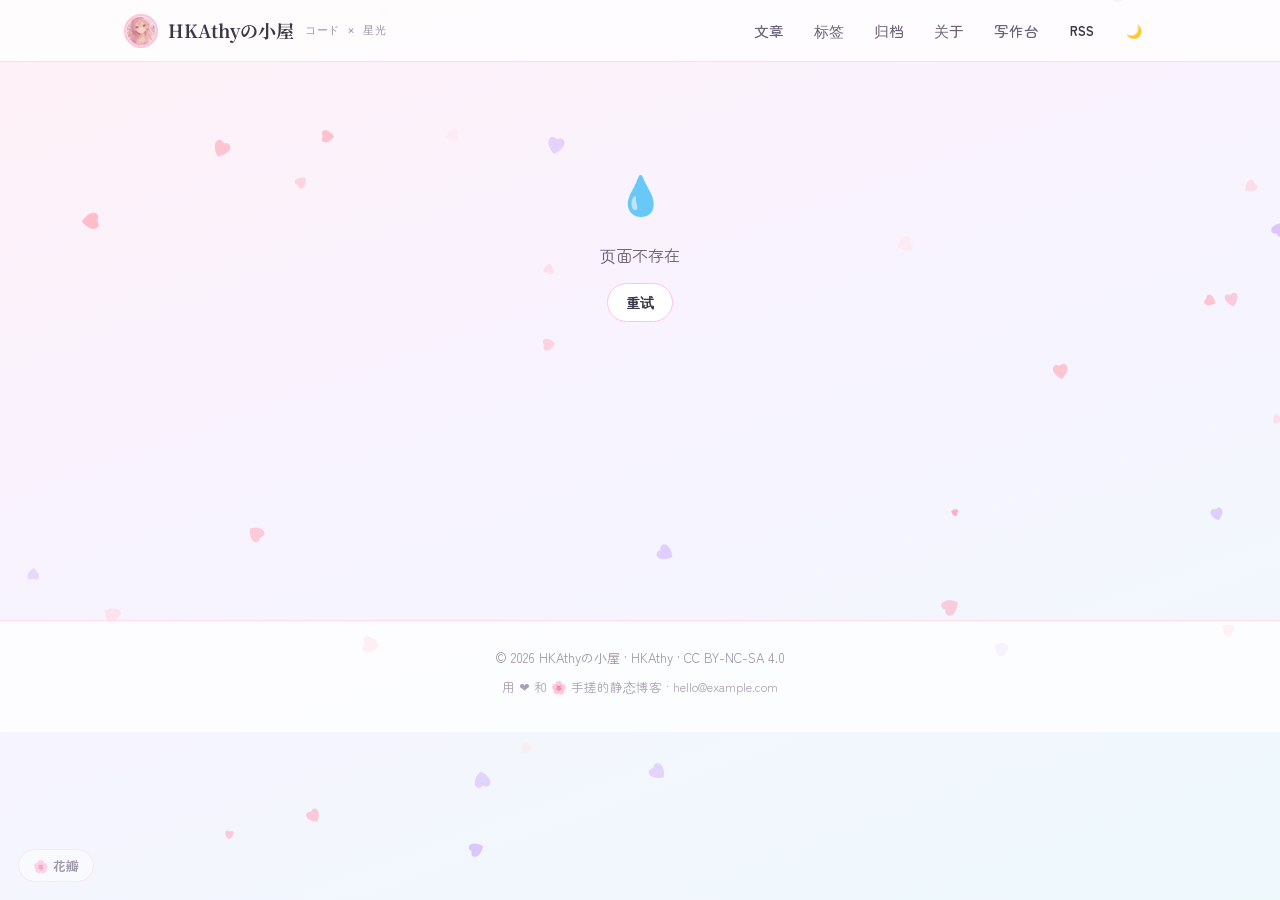
<file: index.html>
<!DOCTYPE html>
<html lang="zh-CN" data-theme="light"><head>
  <meta charset="UTF-8">
  <meta name="viewport" content="width=device-width, initial-scale=1.0">
  <title>HKAthyの小屋</title>
  <meta name="description" content="一个二次元风格的技术博客：写代码、写工具，也写踩过的坑。">
  <meta name="author" content="HKAthy">
  <meta name="theme-color" content="#fff1f6">
  <meta property="og:title" content="HKAthyの小屋">
  <meta property="og:description" content="コード × 星光 —— 二次元风格技术博客。">
  <meta property="og:type" content="website">
  <link rel="icon" href="/images/avatar.webp" type="image/webp">
  <link rel="preconnect" href="https://fonts.googleapis.com">
  <link rel="preconnect" href="https://fonts.gstatic.com" crossorigin="">
  <link href="https://fonts.googleapis.com/css2?family=Zen+Maru+Gothic:wght@400;500;700&amp;family=Noto+Serif+SC:wght@600;700&amp;display=swap" rel="stylesheet">
  <script>
    // 首屏前应用主题，避免深色模式闪白
    ;(function () {
      try {
        var saved = localStorage.getItem('blog-theme')
        var theme =
          saved === 'light' || saved === 'dark'
            ? saved
            : window.matchMedia && window.matchMedia('(prefers-color-scheme: dark)').matches
              ? 'dark'
              : 'light'
        document.documentElement.dataset.theme = theme
      } catch (e) {
        document.documentElement.dataset.theme = 'light'
      }
    })()
  </script>
  <script type="module" crossorigin="" src="/assets/index-BNpXh7CC.js"></script>
  <link rel="stylesheet" crossorigin="" href="/assets/index-BK9lYljE.css">
<link rel="manifest" href="/manifest.webmanifest"></head>
<body>
  <div id="app"><header class="site-header">
    <div class="header-inner">
      <a class="brand" href="/">
        <img class="brand-avatar" src="/images/avatar.webp" alt="">
        <span class="brand-name">HKAthyの小屋</span>
        <span class="brand-sub">コード × 星光</span>
      </a>
      <nav class="main-nav" id="main-nav"><a href="/" class="active">文章</a><a href="/tags" class="">标签</a><a href="/archive" class="">归档</a><a href="/about" class="">关于</a><a href="/write" class="nav-write ">写作台</a><button class="btn btn-sm btn-ghost" title="导出 RSS 订阅源">RSS</button><button class="btn btn-sm btn-ghost theme-btn" type="button" title="切换到深色模式" aria-label="切换到深色模式">🌙</button></nav>
    </div></header><main class="site-main" id="view"><section class="hero"><div class="hero-bg" style="background-image: url(&quot;/images/hero.webp&quot;);"></div><div class="hero-inner"><h1>代码与<span class="accent">星光</span>的笔记本</h1><p>一个二次元风格的技术博客：写代码、写工具，也写踩过的坑。</p><div class="hero-stats"><span class="hero-chip">🌸 1 篇文章</span><span class="hero-chip">🏷 5 个标签</span><span class="hero-chip">✨ 始于 2026</span></div></div></section><div class="toolbar"><div class="search-wrap"><span class="search-icon">🔍</span><input class="input" type="search" placeholder="搜索文章标题、摘要或正文…" value=""><div class="search-suggest"></div></div></div><div class="tag-filter"><span class="tag active">全部</span><span class="tag ">动态规划</span><span class="tag ">模板库</span><span class="tag ">数据结构</span><span class="tag ">算法竞赛</span><span class="tag ">图论</span></div><div class="result-hint"></div><div><div class="post-grid"><article class="card post-card"><div class="post-cover" style="background-image: url(&quot;/images/algo-templates.svg&quot;);"></div><div class="post-card-body"><div class="post-meta-top"><span>2026-10-13</span><span class="dot">·</span><span>6 分钟阅读</span></div><h2>算法竞赛模板库：C++ 与 Python 双语言对照</h2><p class="excerpt">把平时反复默写的算法模板整理成了一个站：双语言实现，可搜索、可一键复制。</p><div class="post-tags"><span class="tag tag-static">算法竞赛</span><span class="tag tag-static">模板库</span><span class="tag tag-static">数据结构</span><span class="tag tag-static">图论</span></div><div class="post-foot"><span>HKAthy</span><span class="read-more">阅读全文 →</span></div></div></article></div></div></main><footer class="site-footer"><div class="footer-inner">
      <div>© 2026 HKAthyの小屋 · HKAthy · CC BY-NC-SA 4.0</div>
      <div class="footer-sub">用 ❤ 和 🌸 手搓的静态博客 · hello@example.com</div>
    </div></footer></div>


<canvas id="sakura-canvas" aria-hidden="true" width="764" height="429" style="width: 764px; height: 429px;"></canvas></body></html>
</file>
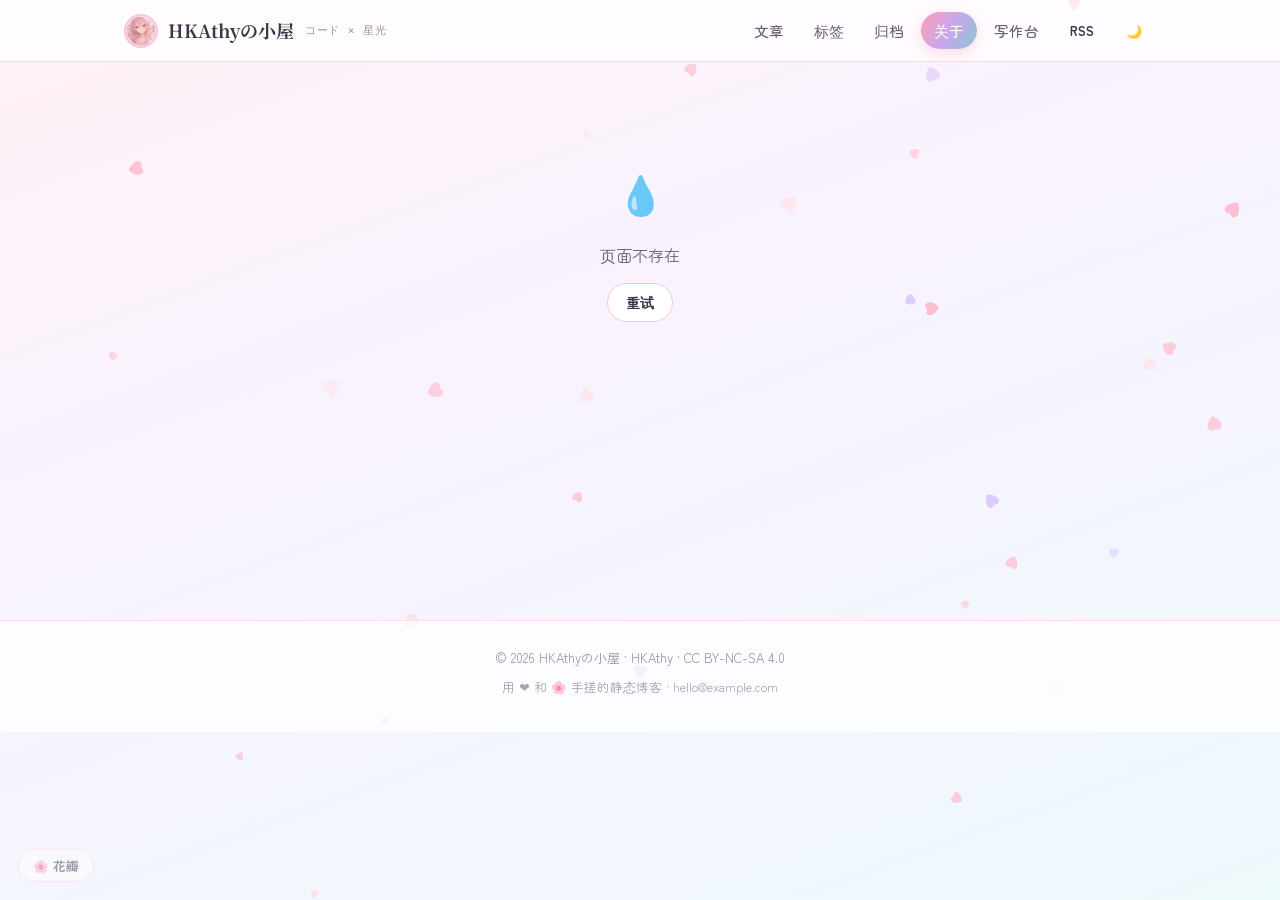
<file: about/index.html>
<!DOCTYPE html>
<html lang="zh-CN" data-theme="light"><head>
  <meta charset="UTF-8">
  <meta name="viewport" content="width=device-width, initial-scale=1.0">
  <title>关于 · HKAthyの小屋</title>
  <meta name="description" content="一个二次元风格的技术博客：写代码、写工具，也写踩过的坑。">
  <meta name="author" content="HKAthy">
  <meta name="theme-color" content="#fff1f6">
  <meta property="og:title" content="HKAthyの小屋">
  <meta property="og:description" content="コード × 星光 —— 二次元风格技术博客。">
  <meta property="og:type" content="website">
  <link rel="icon" href="/images/avatar.webp" type="image/webp">
  <link rel="preconnect" href="https://fonts.googleapis.com">
  <link rel="preconnect" href="https://fonts.gstatic.com" crossorigin="">
  <link href="https://fonts.googleapis.com/css2?family=Zen+Maru+Gothic:wght@400;500;700&amp;family=Noto+Serif+SC:wght@600;700&amp;display=swap" rel="stylesheet">
  <script>
    // 首屏前应用主题，避免深色模式闪白
    ;(function () {
      try {
        var saved = localStorage.getItem('blog-theme')
        var theme =
          saved === 'light' || saved === 'dark'
            ? saved
            : window.matchMedia && window.matchMedia('(prefers-color-scheme: dark)').matches
              ? 'dark'
              : 'light'
        document.documentElement.dataset.theme = theme
      } catch (e) {
        document.documentElement.dataset.theme = 'light'
      }
    })()
  </script>
  <script type="module" crossorigin="" src="/assets/index-BNpXh7CC.js"></script>
  <link rel="stylesheet" crossorigin="" href="/assets/index-BK9lYljE.css">
<link rel="manifest" href="/manifest.webmanifest"></head>
<body>
  <div id="app"><header class="site-header">
    <div class="header-inner">
      <a class="brand" href="/">
        <img class="brand-avatar" src="/images/avatar.webp" alt="">
        <span class="brand-name">HKAthyの小屋</span>
        <span class="brand-sub">コード × 星光</span>
      </a>
      <nav class="main-nav" id="main-nav"><a href="/" class="">文章</a><a href="/tags" class="">标签</a><a href="/archive" class="">归档</a><a href="/about" class="active">关于</a><a href="/write" class="nav-write ">写作台</a><button class="btn btn-sm btn-ghost" title="导出 RSS 订阅源">RSS</button><button class="btn btn-sm btn-ghost theme-btn" type="button" title="切换到深色模式" aria-label="切换到深色模式">🌙</button></nav>
    </div></header><main class="site-main" id="view"><div class="page-head"><h1>关于</h1><p>关于 HKAthyの小屋 与这个博客</p></div><div class="card about-profile"><img class="about-avatar" src="/images/avatar.webp" alt="HKAthy"><div class="about-profile-text"><div class="about-profile-name">HKAthy</div><div class="about-profile-tagline">コード × 星光</div><div class="about-profile-desc">一个二次元风格的技术博客：写代码、写工具，也写踩过的坑。</div></div></div><div class="about-stats"><div class="about-stat"><div class="about-stat-num">1</div><div class="about-stat-label">篇文章</div></div><div class="about-stat"><div class="about-stat-num">5</div><div class="about-stat-label">个标签</div></div><div class="about-stat"><div class="about-stat-num">2.2k</div><div class="about-stat-label">总字数</div></div><div class="about-stat"><div class="about-stat-num">2026</div><div class="about-stat-label">始于</div></div></div><div class="card about-card"><div class="prose"><h2>你好 👋</h2>
<p>这里是 <strong>HKAthyの小屋</strong>，一个记录技术与思考的地方。</p>
<p>写代码这些年，踩过的坑、想明白的道理、顺手攒下的小工具，都放在了这里。比起"教程"，我更愿意写<strong>真实的排查过程</strong>——包括走过的弯路。</p>
<h2>关于内容</h2>
<ul>
<li>主要写<strong>前端工程</strong>：构建工具、性能优化、类型系统</li>
<li>也会写一些<strong>通用工程实践</strong>：Git 工作流、CLI 工具、调试技巧</li>
<li>力求每篇都有<strong>可运行的代码</strong>，而不是泛泛而谈</li>
</ul>
<h2>关于本站</h2>
<p>这个博客是一个<strong>纯静态站点</strong>：</p>
<table>
<thead>
<tr>
<th>项目</th>
<th>说明</th>
</tr>
</thead>
<tbody><tr>
<td>内容格式</td>
<td>Markdown 文件，放在 <code>src/content/posts/</code></td>
</tr>
<tr>
<td>构建方式</td>
<td>Vite 在构建时把文章打包进产物</td>
</tr>
<tr>
<td>部署形态</td>
<td>纯静态文件，可托管在任意静态服务器</td>
</tr>
<tr>
<td>运行依赖</td>
<td>无后端、无数据库，打开即用</td>
</tr>
</tbody></table>
<p>写一篇文章的流程就是：新建一个 <code>.md</code> 文件，写好 frontmatter，然后构建部署。</p>
<pre><code class="language-md hljs language-markdown" data-highlighted="yes">---
title: 文章标题
date: 2026-10-13
tags: [标签一, 标签二]
<span class="hljs-section">summary: 一句话摘要
---</span>

正文从这里开始……
</code></pre>
<h2>联系我</h2>
<ul>
<li>邮箱：<code>hello@example.com</code></li>
<li>如果哪篇文章帮你省了时间，欢迎告诉我</li>
</ul>
<blockquote>
<p>写作是最好的思考方式。把一件事讲清楚，才算真的懂了。</p>
</blockquote>
</div></div><div class="card about-card"><h2>站点信息</h2><ul class="about-list"><li><span class="k">作者</span><span>HKAthy</span></li><li><span class="k">邮箱</span><span>hello@example.com</span></li><li><span class="k">关键词</span><span>前端工程 / 构建工具 / TypeScript / 性能优化 / Node.js</span></li><li><span class="k">版权</span><span>CC BY-NC-SA 4.0</span></li><li><span class="k">构建</span><span>Vite · 纯静态</span></li></ul></div></main><footer class="site-footer"><div class="footer-inner">
      <div>© 2026 HKAthyの小屋 · HKAthy · CC BY-NC-SA 4.0</div>
      <div class="footer-sub">用 ❤ 和 🌸 手搓的静态博客 · hello@example.com</div>
    </div></footer></div>


<canvas id="sakura-canvas" aria-hidden="true" width="764" height="429" style="width: 764px; height: 429px;"></canvas>
<canvas id="sakura-canvas" aria-hidden="true" width="764" height="429" style="width: 764px; height: 429px;"></canvas></body></html>
</file>
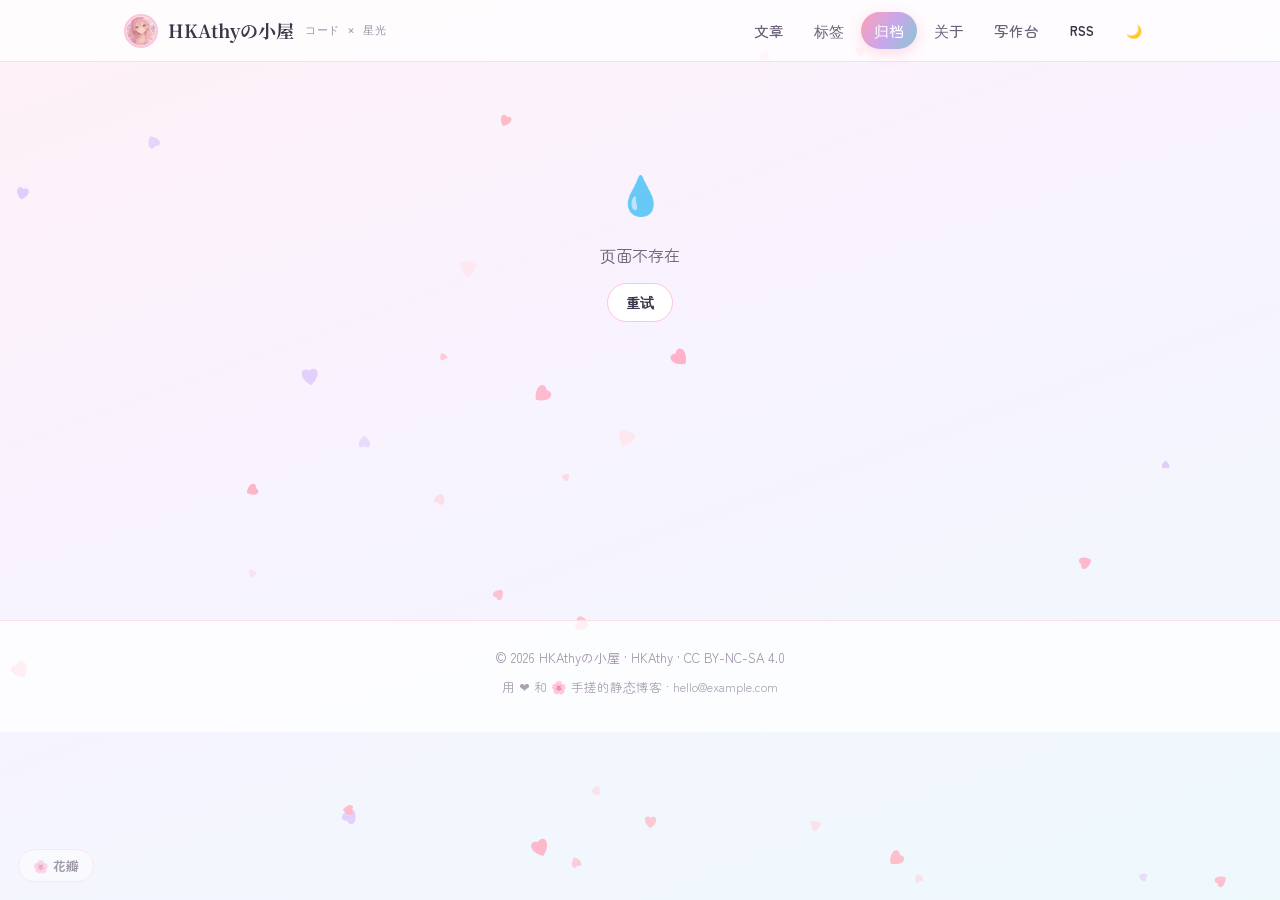
<file: archive/index.html>
<!DOCTYPE html>
<html lang="zh-CN" data-theme="light"><head>
  <meta charset="UTF-8">
  <meta name="viewport" content="width=device-width, initial-scale=1.0">
  <title>HKAthyの小屋</title>
  <meta name="description" content="一个二次元风格的技术博客：写代码、写工具，也写踩过的坑。">
  <meta name="author" content="HKAthy">
  <meta name="theme-color" content="#fff1f6">
  <meta property="og:title" content="HKAthyの小屋">
  <meta property="og:description" content="コード × 星光 —— 二次元风格技术博客。">
  <meta property="og:type" content="website">
  <link rel="icon" href="/images/avatar.webp" type="image/webp">
  <link rel="preconnect" href="https://fonts.googleapis.com">
  <link rel="preconnect" href="https://fonts.gstatic.com" crossorigin="">
  <link href="https://fonts.googleapis.com/css2?family=Zen+Maru+Gothic:wght@400;500;700&amp;family=Noto+Serif+SC:wght@600;700&amp;display=swap" rel="stylesheet">
  <script>
    // 首屏前应用主题，避免深色模式闪白
    ;(function () {
      try {
        var saved = localStorage.getItem('blog-theme')
        var theme =
          saved === 'light' || saved === 'dark'
            ? saved
            : window.matchMedia && window.matchMedia('(prefers-color-scheme: dark)').matches
              ? 'dark'
              : 'light'
        document.documentElement.dataset.theme = theme
      } catch (e) {
        document.documentElement.dataset.theme = 'light'
      }
    })()
  </script>
  <script type="module" crossorigin="" src="/assets/index-BNpXh7CC.js"></script>
  <link rel="stylesheet" crossorigin="" href="/assets/index-BK9lYljE.css">
<link rel="manifest" href="/manifest.webmanifest"></head>
<body>
  <div id="app"><header class="site-header">
    <div class="header-inner">
      <a class="brand" href="/">
        <img class="brand-avatar" src="/images/avatar.webp" alt="">
        <span class="brand-name">HKAthyの小屋</span>
        <span class="brand-sub">コード × 星光</span>
      </a>
      <nav class="main-nav" id="main-nav"><a href="/" class="">文章</a><a href="/tags" class="">标签</a><a href="/archive" class="active">归档</a><a href="/about" class="">关于</a><a href="/write" class="nav-write ">写作台</a><button class="btn btn-sm btn-ghost" title="导出 RSS 订阅源">RSS</button><button class="btn btn-sm btn-ghost theme-btn" type="button" title="切换到深色模式" aria-label="切换到深色模式">🌙</button></nav>
    </div></header><main class="site-main" id="view"><div class="page-head"><h1>归档</h1><p>按时间浏览全部文章</p></div><div class="archive-summary"><span>共 1 篇</span><span class="dot">·</span><span>1 个年份</span><span class="dot">·</span><span>约 2.2 千字</span></div><section class="archive-year"><div class="archive-year-head"><h2>2026</h2><span class="archive-year-count">1 篇</span></div><div class="archive-month"><div class="archive-month-head">10 月</div><div class="archive-list"><a class="archive-item" href="/post/algo-templates"><span class="archive-date">10-13</span><span class="archive-title">算法竞赛模板库：C++ 与 Python 双语言对照</span><span class="archive-tags"><span class="archive-tag">算法竞赛</span><span class="archive-tag">模板库</span></span></a></div></div></section></main><footer class="site-footer"><div class="footer-inner">
      <div>© 2026 HKAthyの小屋 · HKAthy · CC BY-NC-SA 4.0</div>
      <div class="footer-sub">用 ❤ 和 🌸 手搓的静态博客 · hello@example.com</div>
    </div></footer></div>


<canvas id="sakura-canvas" aria-hidden="true" width="764" height="429" style="width: 764px; height: 429px;"></canvas>
<canvas id="sakura-canvas" aria-hidden="true" width="764" height="429" style="width: 764px; height: 429px;"></canvas></body></html>
</file>
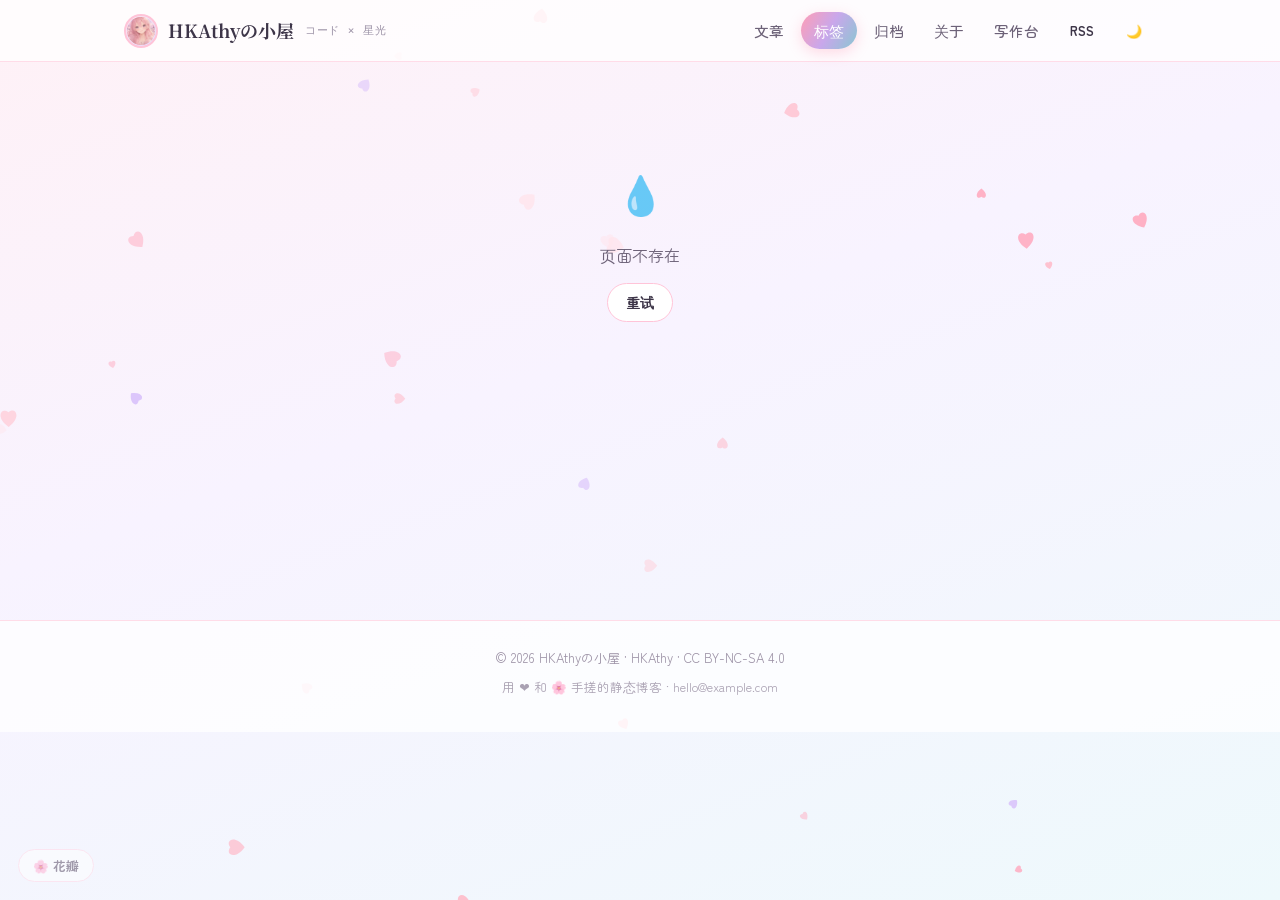
<file: tags/index.html>
<!DOCTYPE html>
<html lang="zh-CN" data-theme="light"><head>
  <meta charset="UTF-8">
  <meta name="viewport" content="width=device-width, initial-scale=1.0">
  <title>HKAthyの小屋</title>
  <meta name="description" content="一个二次元风格的技术博客：写代码、写工具，也写踩过的坑。">
  <meta name="author" content="HKAthy">
  <meta name="theme-color" content="#fff1f6">
  <meta property="og:title" content="HKAthyの小屋">
  <meta property="og:description" content="コード × 星光 —— 二次元风格技术博客。">
  <meta property="og:type" content="website">
  <link rel="icon" href="/images/avatar.webp" type="image/webp">
  <link rel="preconnect" href="https://fonts.googleapis.com">
  <link rel="preconnect" href="https://fonts.gstatic.com" crossorigin="">
  <link href="https://fonts.googleapis.com/css2?family=Zen+Maru+Gothic:wght@400;500;700&amp;family=Noto+Serif+SC:wght@600;700&amp;display=swap" rel="stylesheet">
  <script>
    // 首屏前应用主题，避免深色模式闪白
    ;(function () {
      try {
        var saved = localStorage.getItem('blog-theme')
        var theme =
          saved === 'light' || saved === 'dark'
            ? saved
            : window.matchMedia && window.matchMedia('(prefers-color-scheme: dark)').matches
              ? 'dark'
              : 'light'
        document.documentElement.dataset.theme = theme
      } catch (e) {
        document.documentElement.dataset.theme = 'light'
      }
    })()
  </script>
  <script type="module" crossorigin="" src="/assets/index-BNpXh7CC.js"></script>
  <link rel="stylesheet" crossorigin="" href="/assets/index-BK9lYljE.css">
<link rel="manifest" href="/manifest.webmanifest"></head>
<body>
  <div id="app"><header class="site-header">
    <div class="header-inner">
      <a class="brand" href="/">
        <img class="brand-avatar" src="/images/avatar.webp" alt="">
        <span class="brand-name">HKAthyの小屋</span>
        <span class="brand-sub">コード × 星光</span>
      </a>
      <nav class="main-nav" id="main-nav"><a href="/" class="">文章</a><a href="/tags" class="active">标签</a><a href="/archive" class="">归档</a><a href="/about" class="">关于</a><a href="/write" class="nav-write ">写作台</a><button class="btn btn-sm btn-ghost" title="导出 RSS 订阅源">RSS</button><button class="btn btn-sm btn-ghost theme-btn" type="button" title="切换到深色模式" aria-label="切换到深色模式">🌙</button></nav>
    </div></header><main class="site-main" id="view"><div class="page-head"><h1>标签</h1><p>按主题浏览全部文章</p></div><div class="tag-cloud"><span class="tag active">全部<span class="tag-count">5</span></span><span class="tag " style="font-size: 17px; color: rgb(197, 171, 190); border-color: rgba(255, 196, 216, 0.7);">动态规划<span class="tag-count">1</span></span><span class="tag " style="font-size: 17px; color: rgb(197, 171, 190); border-color: rgba(255, 196, 216, 0.7);">模板库<span class="tag-count">1</span></span><span class="tag " style="font-size: 17px; color: rgb(197, 171, 190); border-color: rgba(255, 196, 216, 0.7);">数据结构<span class="tag-count">1</span></span><span class="tag " style="font-size: 17px; color: rgb(197, 171, 190); border-color: rgba(255, 196, 216, 0.7);">算法竞赛<span class="tag-count">1</span></span><span class="tag " style="font-size: 17px; color: rgb(197, 171, 190); border-color: rgba(255, 196, 216, 0.7);">图论<span class="tag-count">1</span></span></div><div class="tag-matrix"><div class="card tag-block"><div class="tag-block-head"><span class="tag tag-static">动态规划</span><span class="tag-block-count">1 篇</span></div><div class="tag-block-list"><a class="tag-block-item" href="/post/algo-templates"><span class="tag-block-date">10-13</span><span class="tag-block-title">算法竞赛模板库：C++ 与 Python 双语言对照</span></a></div></div><div class="card tag-block"><div class="tag-block-head"><span class="tag tag-static">模板库</span><span class="tag-block-count">1 篇</span></div><div class="tag-block-list"><a class="tag-block-item" href="/post/algo-templates"><span class="tag-block-date">10-13</span><span class="tag-block-title">算法竞赛模板库：C++ 与 Python 双语言对照</span></a></div></div><div class="card tag-block"><div class="tag-block-head"><span class="tag tag-static">数据结构</span><span class="tag-block-count">1 篇</span></div><div class="tag-block-list"><a class="tag-block-item" href="/post/algo-templates"><span class="tag-block-date">10-13</span><span class="tag-block-title">算法竞赛模板库：C++ 与 Python 双语言对照</span></a></div></div><div class="card tag-block"><div class="tag-block-head"><span class="tag tag-static">算法竞赛</span><span class="tag-block-count">1 篇</span></div><div class="tag-block-list"><a class="tag-block-item" href="/post/algo-templates"><span class="tag-block-date">10-13</span><span class="tag-block-title">算法竞赛模板库：C++ 与 Python 双语言对照</span></a></div></div><div class="card tag-block"><div class="tag-block-head"><span class="tag tag-static">图论</span><span class="tag-block-count">1 篇</span></div><div class="tag-block-list"><a class="tag-block-item" href="/post/algo-templates"><span class="tag-block-date">10-13</span><span class="tag-block-title">算法竞赛模板库：C++ 与 Python 双语言对照</span></a></div></div></div></main><footer class="site-footer"><div class="footer-inner">
      <div>© 2026 HKAthyの小屋 · HKAthy · CC BY-NC-SA 4.0</div>
      <div class="footer-sub">用 ❤ 和 🌸 手搓的静态博客 · hello@example.com</div>
    </div></footer></div>


<canvas id="sakura-canvas" aria-hidden="true" width="764" height="429" style="width: 764px; height: 429px;"></canvas>
<canvas id="sakura-canvas" aria-hidden="true" width="764" height="429" style="width: 764px; height: 429px;"></canvas></body></html>
</file>
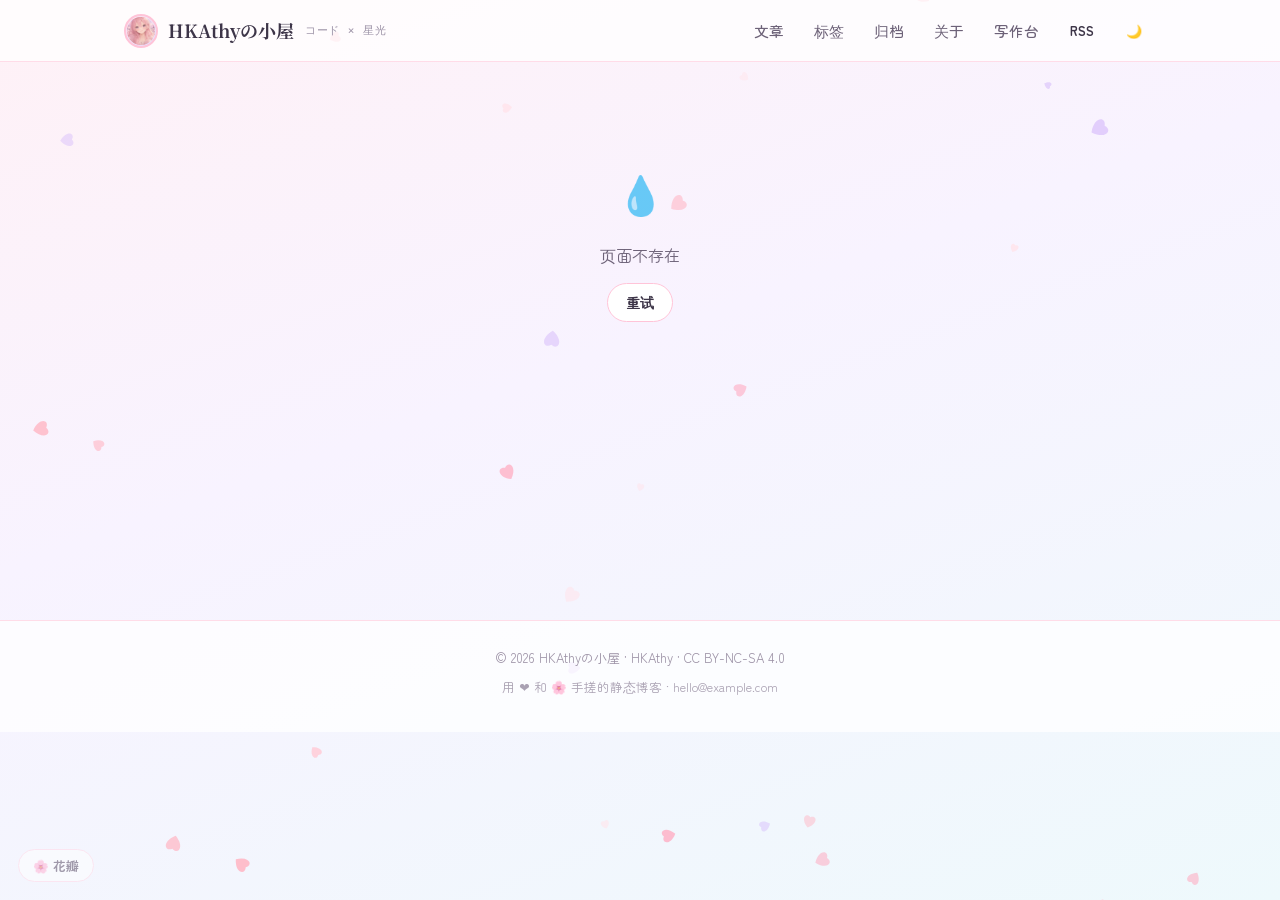
<file: write/index.html>
<!DOCTYPE html>
<html lang="zh-CN" data-theme="light"><head>
  <meta charset="UTF-8">
  <meta name="viewport" content="width=device-width, initial-scale=1.0">
  <title>写作台 · 静态博客</title>
  <meta name="description" content="一个二次元风格的技术博客：写代码、写工具，也写踩过的坑。">
  <meta name="author" content="HKAthy">
  <meta name="theme-color" content="#fff1f6">
  <meta property="og:title" content="HKAthyの小屋">
  <meta property="og:description" content="コード × 星光 —— 二次元风格技术博客。">
  <meta property="og:type" content="website">
  <link rel="icon" href="/images/avatar.webp" type="image/webp">
  <link rel="preconnect" href="https://fonts.googleapis.com">
  <link rel="preconnect" href="https://fonts.gstatic.com" crossorigin="">
  <link href="https://fonts.googleapis.com/css2?family=Zen+Maru+Gothic:wght@400;500;700&amp;family=Noto+Serif+SC:wght@600;700&amp;display=swap" rel="stylesheet">
  <script>
    // 首屏前应用主题，避免深色模式闪白
    ;(function () {
      try {
        var saved = localStorage.getItem('blog-theme')
        var theme =
          saved === 'light' || saved === 'dark'
            ? saved
            : window.matchMedia && window.matchMedia('(prefers-color-scheme: dark)').matches
              ? 'dark'
              : 'light'
        document.documentElement.dataset.theme = theme
      } catch (e) {
        document.documentElement.dataset.theme = 'light'
      }
    })()
  </script>
  <script type="module" crossorigin="" src="/assets/index-BNpXh7CC.js"></script>
  <link rel="stylesheet" crossorigin="" href="/assets/index-BK9lYljE.css">
<link rel="manifest" href="/manifest.webmanifest"></head>
<body>
  <div id="app"><header class="site-header">
    <div class="header-inner">
      <a class="brand" href="/">
        <img class="brand-avatar" src="/images/avatar.webp" alt="">
        <span class="brand-name">HKAthyの小屋</span>
        <span class="brand-sub">コード × 星光</span>
      </a>
      <nav class="main-nav" id="main-nav"><a href="/" class="">文章</a><a href="/tags" class="">标签</a><a href="/archive" class="">归档</a><a href="/about" class="">关于</a><a href="/write" class="nav-write active">写作台</a><button class="btn btn-sm btn-ghost" title="导出 RSS 订阅源">RSS</button><button class="btn btn-sm btn-ghost theme-btn" type="button" title="切换到深色模式" aria-label="切换到深色模式">🌙</button></nav>
    </div></header><main class="site-main" id="view"><div class="page-head"><h1>写作台</h1><p>本地写作工具：编辑 Markdown，导出 .md 文件后放入 src/content/posts/ 即可发布</p></div><div class="card write-meta"><div class="editor-meta-row"><div class="field"><label>标题</label><input class="input" placeholder="文章标题…" value=""></div><div class="field"><label>日期</label><input class="input" type="date" value="2026-10-16"></div></div><div class="editor-meta-row"><div class="field"><label>标签</label><input class="input" placeholder="标签，逗号分隔，如：Vite, 性能优化" value=""></div><div class="field"><label>封面</label><input class="input" placeholder="封面图路径（可选），如 images/my-cover.svg" value=""></div></div><div class="field"><label>摘要</label><textarea class="textarea" placeholder="一句话摘要（列表页展示）" style="min-height:60px"></textarea></div><label class="checkbox-line"><input type="checkbox"><span>标记为草稿（draft: true，构建时不会出现在列表中）</span></label></div><div class="editor-layout"><div class="editor-pane"><div class="pane-head"><span>Markdown</span><span>0 字 · 约 1 分钟</span></div><div class="editor-toolbar"><button type="button" title="二级标题">H2</button><button type="button" title="三级标题">H3</button><button type="button" title="加粗">B</button><button type="button" title="斜体">I</button><button type="button" title="行内代码">`</button><button type="button" title="代码块">```</button><button type="button" title="链接">🔗</button><button type="button" title="图片">🖼</button><button type="button" title="引用">❝</button><button type="button" title="无序列表">•</button><button type="button" title="有序列表">1.</button><button type="button" title="任务列表">☑</button><button type="button" title="插入表格">表格</button><button type="button" title="分割线">---</button></div><div class="editor-body"><textarea class="editor-textarea" placeholder="# 开始写你的文章

支持 Markdown：**加粗**、`行内代码`、代码块、表格、引用、列表…"></textarea></div></div><div class="preview-pane"><div class="pane-head"><span>预览</span><span>实时渲染</span></div><div class="preview-body prose"><p><em>（还没有内容）</em></p>
</div></div></div><div class="write-actions"><button class="btn btn-primary">保存草稿</button><button class="btn">导出 .md 文件</button><button class="btn" title="从本地选择 Markdown 文件，自动填入 frontmatter 与正文">导入 .md</button><button class="btn">复制 Markdown</button><button class="btn btn-ghost">新建</button><span class="write-status"></span><input type="file" accept=".md,.markdown,text/markdown" style="display:none"></div><div class="card draft-panel"><div class="draft-head"><span>本地草稿（0）</span><span class="draft-hint">仅保存在此浏览器</span></div><div class="draft-empty">还没有本地草稿</div></div></main><footer class="site-footer"><div class="footer-inner">
      <div>© 2026 HKAthyの小屋 · HKAthy · CC BY-NC-SA 4.0</div>
      <div class="footer-sub">用 ❤ 和 🌸 手搓的静态博客 · hello@example.com</div>
    </div></footer></div>


<canvas id="sakura-canvas" aria-hidden="true" width="764" height="429" style="width: 764px; height: 429px;"></canvas>
<canvas id="sakura-canvas" aria-hidden="true" width="764" height="429" style="width: 764px; height: 429px;"></canvas></body></html>
</file>
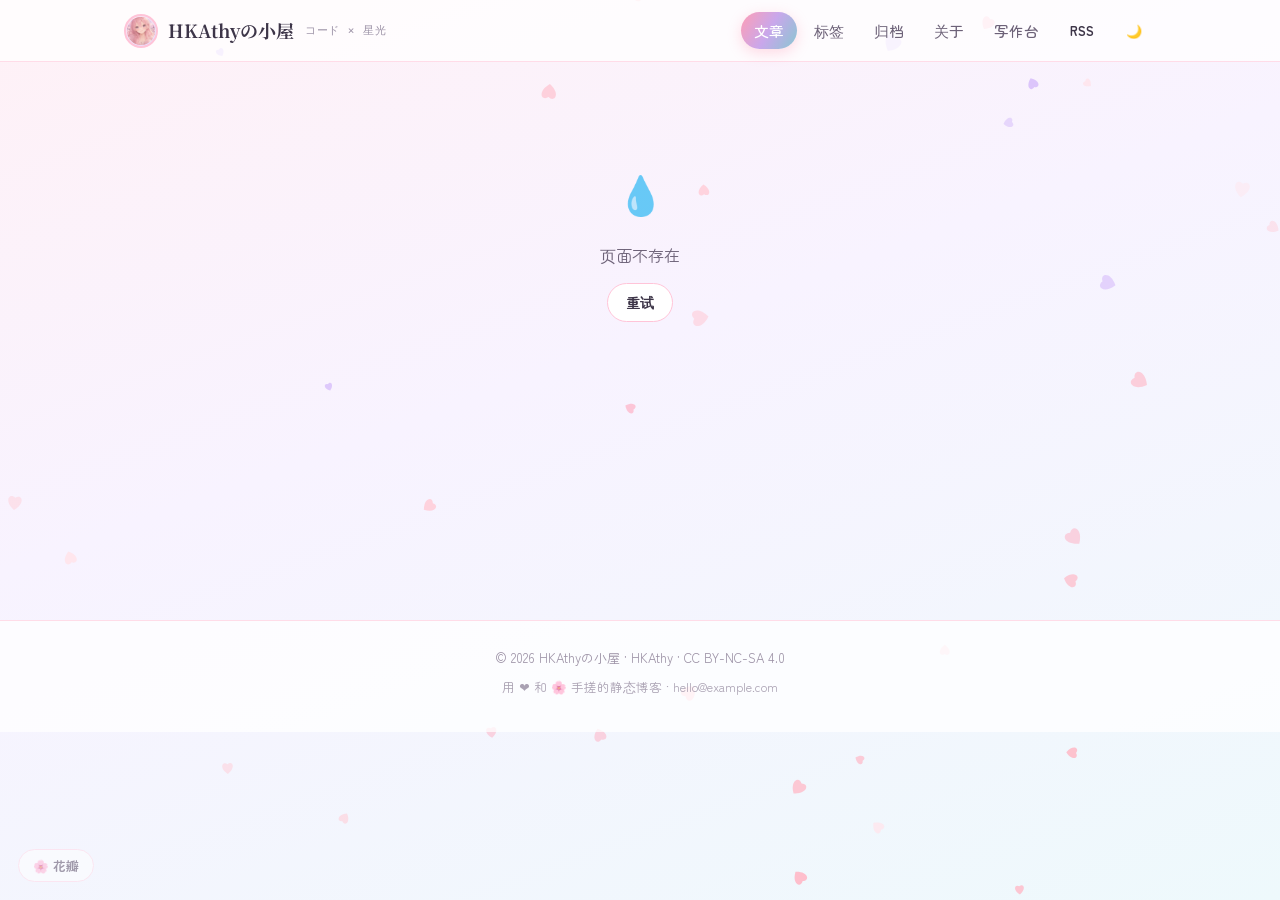
<file: post/algo-templates/index.html>
<!DOCTYPE html>
<html lang="zh-CN" data-theme="light"><head>
  <meta charset="UTF-8">
  <meta name="viewport" content="width=device-width, initial-scale=1.0">
  <title>算法竞赛模板库：C++ 与 Python 双语言对照 · HKAthyの小屋</title>
  <meta name="description" content="一个二次元风格的技术博客：写代码、写工具，也写踩过的坑。">
  <meta name="author" content="HKAthy">
  <meta name="theme-color" content="#fff1f6">
  <meta property="og:title" content="HKAthyの小屋">
  <meta property="og:description" content="コード × 星光 —— 二次元风格技术博客。">
  <meta property="og:type" content="website">
  <link rel="icon" href="/images/avatar.webp" type="image/webp">
  <link rel="preconnect" href="https://fonts.googleapis.com">
  <link rel="preconnect" href="https://fonts.gstatic.com" crossorigin="">
  <link href="https://fonts.googleapis.com/css2?family=Zen+Maru+Gothic:wght@400;500;700&amp;family=Noto+Serif+SC:wght@600;700&amp;display=swap" rel="stylesheet">
  <script>
    // 首屏前应用主题，避免深色模式闪白
    ;(function () {
      try {
        var saved = localStorage.getItem('blog-theme')
        var theme =
          saved === 'light' || saved === 'dark'
            ? saved
            : window.matchMedia && window.matchMedia('(prefers-color-scheme: dark)').matches
              ? 'dark'
              : 'light'
        document.documentElement.dataset.theme = theme
      } catch (e) {
        document.documentElement.dataset.theme = 'light'
      }
    })()
  </script>
  <script type="module" crossorigin="" src="/assets/index-BNpXh7CC.js"></script>
  <link rel="stylesheet" crossorigin="" href="/assets/index-BK9lYljE.css">
<link rel="manifest" href="/manifest.webmanifest"></head>
<body>
  <div id="app"><header class="site-header">
    <div class="header-inner">
      <a class="brand" href="/">
        <img class="brand-avatar" src="/images/avatar.webp" alt="">
        <span class="brand-name">HKAthyの小屋</span>
        <span class="brand-sub">コード × 星光</span>
      </a>
      <nav class="main-nav" id="main-nav"><a href="/" class="active">文章</a><a href="/tags" class="">标签</a><a href="/archive" class="">归档</a><a href="/about" class="">关于</a><a href="/write" class="nav-write ">写作台</a><button class="btn btn-sm btn-ghost" title="导出 RSS 订阅源">RSS</button><button class="btn btn-sm btn-ghost theme-btn" type="button" title="切换到深色模式" aria-label="切换到深色模式">🌙</button></nav>
    </div></header><main class="site-main" id="view"><article class="article"><a class="article-back" href="/">← 返回文章列表</a><header class="article-head"><h1>算法竞赛模板库：C++ 与 Python 双语言对照</h1><div class="article-meta"><span>HKAthy</span><span class="dot">·</span><span>2026-10-13</span><span class="dot">·</span><span>6 分钟阅读</span></div><div class="article-tags"><a class="tag" href="/?tag=%E7%AE%97%E6%B3%95%E7%AB%9E%E8%B5%9B">算法竞赛</a><a class="tag" href="/?tag=%E6%A8%A1%E6%9D%BF%E5%BA%93">模板库</a><a class="tag" href="/?tag=%E6%95%B0%E6%8D%AE%E7%BB%93%E6%9E%84">数据结构</a><a class="tag" href="/?tag=%E5%9B%BE%E8%AE%BA">图论</a><a class="tag" href="/?tag=%E5%8A%A8%E6%80%81%E8%A7%84%E5%88%92">动态规划</a></div></header><div class="article-cover" style="background-image:url(&quot;/images/algo-templates.svg&quot;)"></div><div class="article-layout"><div class="prose" id="article-body"><p>打比赛最烦的事，不是想不出做法，而是<strong>明明会写却写错</strong>——并查集的路径压缩漏了一行、线段树的 pushdown 传错参数、KMP 的 next 数组下标又对不上了。</p>
<p>这些模板我都默写过几十遍，但每次还是会有细节翻车。所以我干脆把它们整理成了一个站，写题时直接查、直接复制。</p>
<blockquote>
<p>在线地址：<strong><a href="https://hkathy236.github.io/algo-templates-blog/" target="_blank" rel="noopener noreferrer">Algo Templates 算法竞赛模板库</a></strong></p>
</blockquote>
<h2 id="heading-0">收录了什么</h2>
<p>按五个分类归档，覆盖平时最常打交道的几类问题：</p>
<table>
<thead>
<tr>
<th>分类</th>
<th>模板</th>
</tr>
</thead>
<tbody><tr>
<td><strong>数据结构</strong></td>
<td>并查集、树状数组、线段树、ST 表</td>
</tr>
<tr>
<td><strong>图论</strong></td>
<td>倍增 LCA、堆优化 Dijkstra、拓扑排序、Tarjan 强连通分量</td>
</tr>
<tr>
<td><strong>动态规划</strong></td>
<td>背包问题（0/1、完全、多重、分组）、数位 DP、最长上升子序列</td>
</tr>
<tr>
<td><strong>字符串</strong></td>
<td>字符串哈希、KMP、Z 函数</td>
</tr>
<tr>
<td><strong>数学</strong></td>
<td>快速幂与矩阵快速幂、扩展欧几里得、线性筛素数</td>
</tr>
</tbody></table>
<p>选的都是<strong>出现频率最高</strong>的那批。像网络流、平衡树、后缀自动机这些要么太偏、要么变体太多，放进来反而会让查找变慢。模板库会持续补充，具体收录情况以站内为准。</p>
<h2 id="heading-1">每个模板都是双语言</h2>
<p>这是我觉得最实用的一点：<strong>同一个模板，C++ 和 Python 两份实现并排放在一起</strong>，点标签就能切换。</p>
<p>打比赛主用 C++，但平时刷题、写题解、或者临时用 Python 验证思路时，能直接对照着看，不用自己翻译一遍。</p>
<p>以并查集为例：</p>
<p><strong>C++</strong></p>
<pre><code class="language-cpp hljs" data-highlighted="yes"><span class="hljs-keyword">struct</span> <span class="hljs-title class_">DSU</span> {
    vector&lt;<span class="hljs-type">int</span>&gt; fa, sz;
    <span class="hljs-function"><span class="hljs-keyword">explicit</span> <span class="hljs-title">DSU</span><span class="hljs-params">(<span class="hljs-type">int</span> n)</span> : fa(n + <span class="hljs-number">1</span>), sz(n + <span class="hljs-number">1</span>, <span class="hljs-number">1</span>) {</span>
        <span class="hljs-built_in">iota</span>(fa.<span class="hljs-built_in">begin</span>(), fa.<span class="hljs-built_in">end</span>(), <span class="hljs-number">0</span>);
    }
    <span class="hljs-function"><span class="hljs-type">int</span> <span class="hljs-title">find</span><span class="hljs-params">(<span class="hljs-type">int</span> x)</span> </span>{
        <span class="hljs-keyword">while</span> (x != fa[x]) x = fa[x] = fa[fa[x]];
        <span class="hljs-keyword">return</span> x;
    }
    <span class="hljs-function"><span class="hljs-type">bool</span> <span class="hljs-title">merge</span><span class="hljs-params">(<span class="hljs-type">int</span> a, <span class="hljs-type">int</span> b)</span> </span>{
        a = <span class="hljs-built_in">find</span>(a), b = <span class="hljs-built_in">find</span>(b);
        <span class="hljs-keyword">if</span> (a == b) <span class="hljs-keyword">return</span> <span class="hljs-literal">false</span>;
        <span class="hljs-keyword">if</span> (sz[a] &lt; sz[b]) <span class="hljs-built_in">swap</span>(a, b);
        fa[b] = a, sz[a] += sz[b];
        <span class="hljs-keyword">return</span> <span class="hljs-literal">true</span>;
    }
};
</code></pre>
<p><strong>Python</strong></p>
<pre><code class="language-python hljs" data-highlighted="yes"><span class="hljs-keyword">class</span> <span class="hljs-title class_">DSU</span>:
    <span class="hljs-keyword">def</span> <span class="hljs-title function_">__init__</span>(<span class="hljs-params">self, n</span>):
        <span class="hljs-variable language_">self</span>.fa = <span class="hljs-built_in">list</span>(<span class="hljs-built_in">range</span>(n + <span class="hljs-number">1</span>))
        <span class="hljs-variable language_">self</span>.sz = [<span class="hljs-number">1</span>] * (n + <span class="hljs-number">1</span>)

    <span class="hljs-keyword">def</span> <span class="hljs-title function_">find</span>(<span class="hljs-params">self, x</span>):
        <span class="hljs-keyword">while</span> x != <span class="hljs-variable language_">self</span>.fa[x]:
            <span class="hljs-variable language_">self</span>.fa[x] = <span class="hljs-variable language_">self</span>.fa[<span class="hljs-variable language_">self</span>.fa[x]]
            x = <span class="hljs-variable language_">self</span>.fa[x]
        <span class="hljs-keyword">return</span> x

    <span class="hljs-keyword">def</span> <span class="hljs-title function_">merge</span>(<span class="hljs-params">self, a, b</span>):
        a, b = <span class="hljs-variable language_">self</span>.find(a), <span class="hljs-variable language_">self</span>.find(b)
        <span class="hljs-keyword">if</span> a == b:
            <span class="hljs-keyword">return</span> <span class="hljs-literal">False</span>
        <span class="hljs-keyword">if</span> <span class="hljs-variable language_">self</span>.sz[a] &lt; <span class="hljs-variable language_">self</span>.sz[b]:
            a, b = b, a
        <span class="hljs-variable language_">self</span>.fa[b] = a
        <span class="hljs-variable language_">self</span>.sz[a] += <span class="hljs-variable language_">self</span>.sz[b]
        <span class="hljs-keyword">return</span> <span class="hljs-literal">True</span>
</code></pre>
<p>两边都是<strong>路径压缩 + 按大小合并</strong>，<code>find</code> 均摊复杂度 O(α(n))——反阿克曼函数，实际上就是个常数。</p>
<h2 id="heading-2">几个设计上的取舍</h2>
<h3 id="heading-3">代码要能直接粘进评测机</h3>
<p>代码块右上角有复制按钮，而且<strong>复制内容不含行号</strong>。这个细节听起来很小，但如果你从某些博客复制过带行号的代码，就知道有多烦。</p>
<h3 id="heading-4">全文搜索走本地，不依赖第三方</h3>
<p>用的是 VitePress 内置的 local search，构建时把索引打进产物。好处是：</p>
<ul>
<li>不需要 Algolia 那种第三方账号和 API Key</li>
<li>断网也能搜</li>
<li>纯静态，部署到 GitHub Pages / Vercel 都行</li>
</ul>
<h3 id="heading-5">数学公式用 MathJax3</h3>
<p>复杂度推导经常要写公式，比如 <code>O(n log n)</code>、<code>O(α(n))</code>、调和级数求和这类。行内和块级公式都能正常渲染，写复杂度分析不用再贴图片。</p>
<h3 id="heading-6">暗色模式</h3>
<p>读代码的场景，暗色其实更舒服。跟随系统，也可以手动切。</p>
<h2 id="heading-7">怎么用最顺手</h2>
<p>我自己的习惯是<strong>两个场景</strong>：</p>
<ol>
<li><strong>写题时</strong>——忘了某个细节（比如树状数组的 <code>lowbit</code> 到底是 <code>x &amp; -x</code> 还是 <code>x &amp; (x-1)</code>），直接搜索跳过去看一眼，复制走；</li>
<li><strong>复习时</strong>——按分类从头过一遍，确认每个模板都还能默写出来。</li>
</ol>
<p>第二种场景更值得做。模板这种东西，<strong>会写和写对之间差着一次比赛的名次</strong>。</p>
<h2 id="heading-8">最后</h2>
<p>项目是纯静态的，构建产物直接扔到 GitHub Pages 就行，没有后端、没有数据库、零维护成本。</p>
<p>👉 <strong><a href="https://hkathy236.github.io/algo-templates-blog/" target="_blank" rel="noopener noreferrer">https://hkathy236.github.io/algo-templates-blog/</a></strong></p>
<p>有想加的模板或者发现哪里写错了，欢迎告诉我。</p>
</div><aside class="article-toc"><div class="toc-title">目录</div><div class="toc-list"><a class="toc-item toc-lv2 active" href="/post/algo-templates?h=0">收录了什么</a><a class="toc-item toc-lv2" href="/post/algo-templates?h=1">每个模板都是双语言</a><a class="toc-item toc-lv2" href="/post/algo-templates?h=2">几个设计上的取舍</a><a class="toc-item toc-lv3" href="/post/algo-templates?h=3">代码要能直接粘进评测机</a><a class="toc-item toc-lv3" href="/post/algo-templates?h=4">全文搜索走本地，不依赖第三方</a><a class="toc-item toc-lv3" href="/post/algo-templates?h=5">数学公式用 MathJax3</a><a class="toc-item toc-lv3" href="/post/algo-templates?h=6">暗色模式</a><a class="toc-item toc-lv2" href="/post/algo-templates?h=7">怎么用最顺手</a><a class="toc-item toc-lv2" href="/post/algo-templates?h=8">最后</a></div></aside></div></article></main><footer class="site-footer"><div class="footer-inner">
      <div>© 2026 HKAthyの小屋 · HKAthy · CC BY-NC-SA 4.0</div>
      <div class="footer-sub">用 ❤ 和 🌸 手搓的静态博客 · hello@example.com</div>
    </div></footer></div>


<canvas id="sakura-canvas" aria-hidden="true" width="764" height="429" style="width: 764px; height: 429px;"></canvas>
<canvas id="sakura-canvas" aria-hidden="true" width="764" height="429" style="width: 764px; height: 429px;"></canvas></body></html>
</file>
<file: assets/index-BK9lYljE.css>
:root{--bg:#fff8fb;--bg-grad:linear-gradient(160deg, #fff1f6 0%, #f8f3ff 42%, #eef9fc 100%);--bg-elev:#ffffffbd;--bg-solid:#fff;--bg-soft:#fff0f6c7;--bg-code:#241d2e;--border:#ffdce8;--border-strong:#ffc4d8;--text:#3d3548;--text-soft:#6d6278;--text-faint:#9c92a6;--prose:#443c50;--accent:#ff8fab;--accent-hover:#ff7096;--accent-soft:#ffeef4;--accent-2:#8ac6d1;--accent-3:#b39ddb;--accent-4:#72cecf;--accent-grad:linear-gradient(120deg, #ff9eb5 0%, #c9a7eb 50%, #8ac6d1 100%);--ok:#5cbd92;--warn:#e0a458;--danger:#f2708a;--hl-bg:#ffe08a;--hl-text:#7a5200;--radius:14px;--radius-lg:22px;--radius-pill:999px;--shadow-sm:0 2px 10px #ff8fab1a;--shadow:0 8px 28px #ff8fab29;--shadow-lg:0 18px 52px #b278a538;--glow:0 0 0 4px #ff8fab24;--hero-mask:linear-gradient(95deg, #fff8fbfa 0%, #fff5faf2 28%, #fff2f9ad 50%, #fff0f824 73%, #fff0f800 100%);--mono:ui-monospace, "SF Mono", "JetBrains Mono", Menlo, Consolas, monospace;--sans:"Zen Maru Gothic", "PingFang SC", "Hiragino Sans GB", "Microsoft YaHei", system-ui, -apple-system, sans-serif;--serif:"Noto Serif SC", "Songti SC", "SimSun", serif;--maxw:1080px}[data-theme=dark]{--bg:#17131f;--bg-grad:linear-gradient(160deg, #1a1424 0%, #241b33 42%, #131c26 100%);--bg-elev:#2e253cb8;--bg-solid:#241d31;--bg-soft:#382d48b3;--bg-code:#120f19;--border:#3b2f4d;--border-strong:#55426e;--text:#efe7f5;--text-soft:#bdb0cc;--text-faint:#8b7f9c;--prose:#ded4ea;--accent:#ffa8c8;--accent-hover:#ffc0d8;--accent-soft:#ffa8c824;--hl-bg:#6b5320;--hl-text:#ffe9a8;--shadow-sm:0 2px 10px #00000052;--shadow:0 8px 28px #00000061;--shadow-lg:0 18px 52px #0000008c;--glow:0 0 0 4px #ffa8c829;--hero-mask:linear-gradient(95deg, #17131ff7 0%, #1c1626f0 28%, #1e182ab3 50%, #1e182a38 73%, #1e182a00 100%)}*{box-sizing:border-box}html{scroll-behavior:smooth}body{background:var(--bg);background-image:var(--bg-grad);min-height:100vh;color:var(--text);font-family:var(--sans);-webkit-font-smoothing:antialiased;background-attachment:fixed;margin:0;font-size:16px;line-height:1.75}@supports (-webkit-touch-callout:none){body{background-attachment:scroll}}[data-theme=dark] body:before{content:"";pointer-events:none;z-index:0;background-image:radial-gradient(1.6px 1.6px at 12% 18%,#ffffffbf,#0000),radial-gradient(1.4px 1.4px at 32% 62%,#ffd6e8b3,#0000),radial-gradient(1.8px 1.8px at 58% 28%,#fff9,#0000),radial-gradient(1.4px 1.4px at 76% 74%,#bedcffb3,#0000),radial-gradient(1.6px 1.6px at 88% 42%,#ffffff8c,#0000),radial-gradient(1.2px 1.2px at 44% 88%,#ffd6e899,#0000),radial-gradient(1.5px 1.5px at 6% 82%,#ffffff80,#0000);position:fixed;inset:0}#sakura-canvas{z-index:1;pointer-events:none;position:fixed;inset:0}a{color:var(--accent);text-decoration:none;transition:color .15s}a:hover{color:var(--accent-hover)}img{max-width:100%;height:auto}button,input,textarea,select{font-family:inherit;font-size:inherit}::selection{color:#5a2b3d;background:#ffc9da}[data-theme=dark] ::selection{color:#ffe6ef;background:#7a3d59}:focus-visible{outline:2px solid var(--accent);outline-offset:2px;border-radius:6px}html{scrollbar-width:thin;scrollbar-color:#ffc4d8 transparent}html[data-theme=dark]{scrollbar-color:#55426e transparent}::-webkit-scrollbar{width:10px;height:10px}::-webkit-scrollbar-track{background:0 0}::-webkit-scrollbar-thumb{border-radius:var(--radius-pill);background:linear-gradient(#ffc4d8,#d7bcf5) padding-box content-box;border:2px solid #0000}::-webkit-scrollbar-thumb:hover{background:linear-gradient(#ff9eb5,#c9a7eb) padding-box content-box}.site-header{z-index:50;background:var(--bg-elev);-webkit-backdrop-filter:saturate(180%)blur(14px);border-bottom:1px solid var(--border);position:sticky;top:0}.header-inner{max-width:var(--maxw);align-items:center;gap:20px;margin:0 auto;padding:12px 24px;display:flex}.brand{color:var(--text);letter-spacing:.01em;flex-shrink:0;align-items:center;gap:10px;font-size:18px;font-weight:700;display:flex}.brand:hover{color:var(--text)}.brand-avatar{border:2px solid var(--border-strong);object-fit:contain;background:linear-gradient(140deg,#ffe3ec,#e6dcff);border-radius:50%;flex-shrink:0;width:34px;height:34px;padding:1px;transition:transform .25s}.brand:hover .brand-avatar{transform:rotate(-8deg)scale(1.06)}.brand-name{font-family:var(--serif);font-weight:700}.brand-sub{color:var(--text-faint);letter-spacing:.08em;font-size:11px;font-weight:500;font-family:var(--mono)}.main-nav{align-items:center;gap:4px;margin-left:auto;display:flex}.main-nav a{color:var(--text-soft);border-radius:var(--radius-pill);padding:6px 13px;font-size:14.5px;font-weight:500;transition:all .18s}.main-nav a:hover{background:var(--accent-soft);color:var(--accent-hover)}.main-nav a.active{color:#fff;background:var(--accent-grad);box-shadow:0 4px 14px #ff8fab52}.site-main{z-index:2;max-width:var(--maxw);min-height:62vh;margin:0 auto;padding:34px 24px 96px;position:relative}.site-footer{z-index:2;border-top:1px solid var(--border);text-align:center;color:var(--text-faint);background:var(--bg-elev);-webkit-backdrop-filter:blur(10px);padding:26px 24px 34px;font-size:13px;position:relative}.site-footer .footer-inner{max-width:var(--maxw);margin:0 auto}.site-footer .footer-sub{opacity:.85;margin-top:6px;font-size:12.5px}.btn{border-radius:var(--radius-pill);border:1.5px solid var(--border-strong);background:var(--bg-solid);color:var(--text);cursor:pointer;white-space:nowrap;justify-content:center;align-items:center;gap:6px;padding:8px 18px;font-size:14px;font-weight:600;transition:all .18s;display:inline-flex}.btn:hover{background:var(--accent-soft);border-color:var(--accent);color:var(--accent-hover);box-shadow:var(--shadow-sm);transform:translateY(-1px)}.btn:disabled{opacity:.5;cursor:not-allowed;transform:none}.btn-primary{background:var(--accent-grad);color:#fff;border-color:#0000;box-shadow:0 6px 18px #ff8fab52}.btn-primary:hover{color:#fff;filter:brightness(1.04);box-shadow:0 8px 24px #ff8fab6b}.btn-danger{color:var(--danger);border-color:#ffc9d3}.btn-danger:hover{border-color:var(--danger);color:var(--danger);background:#fff0f3}.btn-ghost{background:0 0;border-color:#0000}.btn-ghost:hover{background:var(--accent-soft);border-color:#0000}.btn-sm{padding:5px 13px;font-size:13px}.tag{border-radius:var(--radius-pill);background:var(--bg-soft);border:1px solid var(--border);color:var(--text-soft);font-size:12.5px;font-family:var(--mono);cursor:pointer;align-items:center;padding:2px 11px;transition:all .18s;display:inline-flex}.tag:before{content:"#";opacity:.45;margin-right:1px}.tag:hover{background:var(--accent-soft);border-color:var(--accent);color:var(--accent-hover);transform:translateY(-1px)}.tag.active{background:var(--accent-grad);color:#fff;border-color:#0000;box-shadow:0 4px 14px #ff8fab4d}.tag.active:before{opacity:.7}.tag-static{cursor:default}.tag-static:hover{background:var(--bg-soft);border-color:var(--border);color:var(--text-soft);transform:none}.card{background:var(--bg-elev);-webkit-backdrop-filter:blur(12px);border:1px solid var(--border);border-radius:var(--radius-lg);box-shadow:var(--shadow-sm)}.field{margin-bottom:16px}.field label{color:var(--text-soft);margin-bottom:6px;font-size:13px;font-weight:600;display:block}.input,.textarea,.select{border:1.5px solid var(--border);border-radius:var(--radius);background:var(--bg-solid);width:100%;color:var(--text);outline:none;padding:10px 14px;transition:border-color .18s,box-shadow .18s}.input:focus,.textarea:focus,.select:focus{border-color:var(--accent);box-shadow:var(--glow)}.textarea{resize:vertical;min-height:90px;line-height:1.65}.checkbox-line{color:var(--text-soft);cursor:pointer;-webkit-user-select:none;user-select:none;align-items:center;gap:8px;font-size:13.5px;display:flex}.checkbox-line input{width:15px;height:15px;accent-color:var(--accent);cursor:pointer}.empty{text-align:center;color:var(--text-faint);padding:64px 24px}.empty .empty-icon{opacity:.85;margin-bottom:14px;font-size:38px}.loading{color:var(--text-faint);flex-direction:column;justify-content:center;align-items:center;gap:12px;padding:56px 0;font-size:14px;display:flex}.spinner{border:3px solid var(--accent-soft);border-top-color:var(--accent);border-radius:50%;width:26px;height:26px;animation:.75s linear infinite spin}@keyframes spin{to{transform:rotate(360deg)}}.hero{border:1px solid var(--border);background:var(--bg-elev);min-height:330px;box-shadow:var(--shadow);border-radius:28px;align-items:center;margin-bottom:34px;padding:38px 40px 34px;display:flex;position:relative;overflow:hidden}.hero-bg{z-index:0;background-position:100%;background-repeat:no-repeat;background-size:cover;position:absolute;inset:0}.hero:after{content:"";z-index:1;background:var(--hero-mask);position:absolute;inset:0}.hero-inner{z-index:2;max-width:620px;position:relative}.hero h1{font-family:var(--serif);letter-spacing:-.01em;margin:0 0 12px;font-size:33px;font-weight:700;line-height:1.35}.hero h1 .accent{color:var(--accent)}@supports ((-webkit-background-clip:text) or (background-clip:text)){.hero h1 .accent{background:var(--accent-grad);color:#0000;-webkit-text-fill-color:transparent;-webkit-background-clip:text;background-clip:text}}.hero p{color:var(--text-soft);margin:0;font-size:15.5px}.hero-stats{flex-wrap:wrap;align-items:center;gap:10px;margin-top:20px;display:flex}.hero-chip{border-radius:var(--radius-pill);background:var(--bg-solid);border:1px solid var(--border);font-size:12.5px;font-family:var(--mono);color:var(--text-soft);box-shadow:var(--shadow-sm);align-items:center;gap:5px;padding:4px 13px;display:inline-flex}.page-head{margin-bottom:26px}.page-head h1{font-family:var(--serif);letter-spacing:-.01em;margin:0 0 8px;font-size:27px}.page-head p{color:var(--text-soft);margin:0;font-size:15px}.toolbar{flex-wrap:wrap;align-items:center;gap:10px;margin-bottom:18px;display:flex}.toolbar .search-wrap{flex:1;min-width:200px;position:relative}.toolbar .search-wrap .input{border-radius:var(--radius-pill);padding-left:38px}.toolbar .search-icon{pointer-events:none;opacity:.7;font-size:14px;position:absolute;top:50%;left:14px;transform:translateY(-50%)}.tag-filter{flex-wrap:wrap;gap:8px;margin-bottom:20px;display:flex}.result-hint{color:var(--text-soft);background:var(--accent-soft);border:1px solid var(--border);border-radius:var(--radius);flex-wrap:wrap;align-items:center;gap:12px;margin-bottom:20px;padding:9px 16px;font-size:13.5px;display:flex}.result-hint:empty{display:none}.link-btn{color:var(--accent);cursor:pointer;font-size:inherit;text-underline-offset:3px;background:0 0;border:none;padding:0;font-weight:600;text-decoration:underline}.post-grid{grid-template-columns:repeat(2,minmax(0,1fr));gap:20px;display:grid}.post-card{border-radius:var(--radius-lg);cursor:pointer;flex-direction:column;padding:0;transition:transform .22s cubic-bezier(.2,.8,.3,1),box-shadow .22s,border-color .22s;display:flex;overflow:hidden}.post-card:hover{box-shadow:var(--shadow);border-color:var(--accent);transform:translateY(-5px)}.post-cover{background-position:50%;background-size:cover;flex-shrink:0;justify-content:center;align-items:center;height:150px;display:flex;position:relative}.post-cover:after{content:"";background:linear-gradient(#0000 45%,#ffffff29 100%);position:absolute;inset:0}.post-cover-mark{font-family:var(--serif);color:#583e6052;-webkit-user-select:none;user-select:none;text-shadow:0 2px 10px #ffffff8c;font-size:58px;font-weight:700}[data-theme=dark] .post-cover-mark{color:#ffffff47;text-shadow:none}.post-card-body{flex-direction:column;flex:1;padding:18px 22px 20px;display:flex}.post-card .post-meta-top{color:var(--text-faint);font-size:12px;font-family:var(--mono);align-items:center;gap:8px;margin-bottom:9px;display:flex}.post-card h2{font-family:var(--serif);color:var(--text);margin:0 0 9px;font-size:18.5px;line-height:1.45;transition:color .18s}.post-card:hover h2{color:var(--accent-hover)}.post-card .excerpt{color:var(--text-soft);-webkit-line-clamp:3;-webkit-box-orient:vertical;flex:1;margin:0 0 14px;font-size:14px;line-height:1.68;display:-webkit-box;overflow:hidden}.post-card .post-tags{flex-wrap:wrap;gap:6px;display:flex}.post-card .post-foot{border-top:1px dashed var(--border);color:var(--text-faint);justify-content:space-between;align-items:center;margin-top:14px;padding-top:13px;font-size:12.5px;display:flex}.post-card .read-more{color:var(--accent);font-weight:600}.pagination{flex-wrap:wrap;justify-content:center;gap:8px;margin-top:38px;display:flex}.status-badge{border-radius:var(--radius-pill);font-size:11px;font-family:var(--mono);letter-spacing:.03em;padding:1px 8px}.status-draft{color:var(--warn);background:#fff4e0;border:1px solid #f7e0b8}.article{max-width:820px;margin:0 auto}.article-back{color:var(--text-soft);border-radius:var(--radius-pill);border:1px solid var(--border);background:var(--bg-elev);align-items:center;gap:6px;margin-bottom:20px;padding:4px 14px;font-size:14px;transition:all .18s;display:inline-flex}.article-back:hover{color:var(--accent-hover);border-color:var(--accent);transform:translate(-3px)}.article-head{border-bottom:1px dashed var(--border);margin-bottom:26px;padding-bottom:22px}.article-head h1{font-family:var(--serif);letter-spacing:-.01em;margin:0 0 16px;font-size:32px;line-height:1.35}.article-meta{color:var(--text-faint);font-size:12.5px;font-family:var(--mono);flex-wrap:wrap;align-items:center;gap:12px;margin-bottom:16px;display:flex}.article-meta .dot{opacity:.45}.article-tags{flex-wrap:wrap;gap:7px;display:flex}.article-cover{border-radius:var(--radius-lg);border:1px solid var(--border);height:250px;box-shadow:var(--shadow-sm);background-position:50%;background-size:cover;margin-bottom:30px}.article-layout{grid-template-columns:1fr;gap:32px;display:grid}.article-layout:has(.article-toc){grid-template-columns:minmax(0,1fr) 196px}.article-toc{border-radius:var(--radius);border:1px solid var(--border);background:var(--bg-elev);-webkit-backdrop-filter:blur(10px);align-self:start;max-height:calc(100vh - 120px);padding:16px 18px;font-size:13px;position:sticky;top:88px;overflow-y:auto}.toc-title{letter-spacing:.08em;color:var(--accent);align-items:center;gap:5px;margin-bottom:10px;font-size:12px;font-weight:700;display:flex}.toc-title:before{content:"🌸";font-size:11px}.toc-list{flex-direction:column;gap:1px;display:flex}.toc-item{color:var(--text-soft);border-left:2px solid var(--border);padding:3px 0 3px 10px;line-height:1.5;transition:all .18s}.toc-item:hover{color:var(--accent-hover);border-left-color:var(--accent);padding-left:14px}.toc-lv3{opacity:.88;padding-left:22px;font-size:12.5px}.post-nav{border-top:1px dashed var(--border);grid-template-columns:1fr 1fr;gap:14px;margin-top:46px;padding-top:26px;display:grid}.post-nav-item{border:1px solid var(--border);border-radius:var(--radius);background:var(--bg-elev);flex-direction:column;gap:5px;min-height:74px;padding:14px 18px;transition:all .2s;display:flex}a.post-nav-item:hover{border-color:var(--accent);background:var(--accent-soft);box-shadow:var(--shadow-sm);transform:translateY(-2px)}.post-nav-item.is-empty{background:0 0;border:none}.post-nav-item.align-right{text-align:right;align-items:flex-end}.post-nav-label{color:var(--text-faint);font-size:12px;font-family:var(--mono)}.post-nav-title{color:var(--text);font-size:14.5px;font-weight:600;line-height:1.45}.prose{color:var(--prose);font-size:16.5px;line-height:1.85}.prose>:first-child{margin-top:0}.prose h1,.prose h2,.prose h3,.prose h4{font-family:var(--serif);color:var(--text);margin:1.9em 0 .7em;scroll-margin-top:88px;font-weight:700;line-height:1.4}.prose h1{font-size:26px}.prose h2{border-bottom:1px dashed var(--border);padding-bottom:.35em;font-size:22px}.prose h2:before{content:"";background:var(--accent-grad);border-radius:2px;width:8px;height:8px;margin-right:9px;display:inline-block;transform:rotate(45deg)translateY(-2px)}.prose h3{font-size:18.5px}.prose h3:before{content:"❖ ";color:var(--accent);font-size:.8em}.prose h4{font-size:16.5px}.prose p{margin:0 0 1.15em}.prose ul,.prose ol{margin:0 0 1.15em;padding-left:1.5em}.prose li{margin-bottom:.4em}.prose li::marker{color:var(--accent)}.prose li>ul,.prose li>ol{margin:.4em 0 0}.prose blockquote{border-left:4px solid var(--accent);border-radius:0 var(--radius) var(--radius) 0;color:var(--text-soft);background:var(--accent-soft);margin:1.5em 0;padding:12px 18px 12px 20px;position:relative}.prose blockquote:before{content:"❝";color:var(--accent);opacity:.5;font-size:18px;position:absolute;top:2px;left:6px}.prose blockquote p:last-child{margin-bottom:0}.prose code{font-family:var(--mono);background:var(--bg-soft);border:1px solid var(--border);color:#d1477f;border-radius:6px;padding:.15em .45em;font-size:.87em}[data-theme=dark] .prose code{color:#ff9ec4}.prose pre{background:var(--bg-code);color:#e9e4f2;border-radius:var(--radius);box-shadow:var(--shadow-sm);border:1px solid #ffffff14;margin:1.5em 0;padding:16px 18px;font-size:13.5px;line-height:1.65;position:relative;overflow-x:auto}.prose pre code{color:inherit;font-size:inherit;background:0 0;border:none;padding:0}.prose table{border-collapse:collapse;width:max-content;max-width:100%;margin:1.5em 0;font-size:14.5px;display:block;overflow-x:auto}.prose th,.prose td{border:1px solid var(--border);text-align:left;padding:8px 13px}.prose th{background:var(--accent-soft);font-weight:700}.prose tr:nth-child(2n) td{background:#fff0f66b}[data-theme=dark] .prose tr:nth-child(2n) td{background:#ffffff08}.prose img{border-radius:var(--radius);border:1px solid var(--border);box-shadow:var(--shadow-sm);margin:1.5em 0;display:block}.prose hr{border:none;border-top:1px dashed var(--border);margin:2.2em 0}.prose a{text-underline-offset:3px;text-decoration:underline;-webkit-text-decoration-color:var(--border-strong);text-decoration-color:var(--border-strong)}.prose a:hover{-webkit-text-decoration-color:var(--accent);text-decoration-color:var(--accent)}.prose input[type=checkbox]{accent-color:var(--accent);margin-right:6px}.tag-cloud{flex-wrap:wrap;align-items:center;gap:10px;margin-bottom:32px;display:flex}.tag-cloud .tag{padding:6px 16px;font-size:13.5px}.tag-count{opacity:.65;margin-left:5px;font-size:11px}.tag-matrix{grid-template-columns:repeat(2,minmax(0,1fr));gap:16px;display:grid}.tag-block{padding:18px 20px}.tag-block-head{border-bottom:1px dashed var(--border);justify-content:space-between;align-items:center;margin-bottom:12px;padding-bottom:10px;display:flex}.tag-block-count{color:var(--text-faint);font-size:12.5px;font-family:var(--mono)}.tag-block-list{flex-direction:column;gap:2px;display:flex}.tag-block-item{color:var(--text);border-radius:9px;align-items:baseline;gap:10px;padding:6px 9px;font-size:14px;transition:all .18s;display:flex}.tag-block-item:hover{background:var(--accent-soft);color:var(--accent-hover);transform:translate(3px)}.tag-block-date{font-family:var(--mono);color:var(--text-faint);flex-shrink:0;font-size:12px}.tag-block-title{flex:1;line-height:1.5}.archive-summary{font-size:13px;font-family:var(--mono);color:var(--text-faint);flex-wrap:wrap;align-items:center;gap:12px;margin-bottom:22px;display:flex}.archive-year{margin-bottom:8px}.archive-year-head{border-bottom:1px dashed var(--border);align-items:baseline;gap:12px;margin:32px 0 12px;padding-bottom:8px;display:flex}.archive-year-head h2{font-family:var(--serif);color:var(--accent);margin:0;font-size:24px}@supports ((-webkit-background-clip:text) or (background-clip:text)){.archive-year-head h2{background:var(--accent-grad);color:#0000;-webkit-text-fill-color:transparent;-webkit-background-clip:text;background-clip:text}}.archive-year-count{color:var(--text-faint);font-size:12.5px;font-family:var(--mono)}.archive-month-head{font-size:12.5px;font-family:var(--mono);color:var(--text-faint);letter-spacing:.05em;margin:18px 0 6px}.archive-month-head:before{content:"🌸 ";font-size:11px}.archive-list{flex-direction:column;gap:1px;display:flex}.archive-item{border-radius:var(--radius);color:var(--text);border-left:3px solid #0000;align-items:center;gap:14px;padding:10px 14px;transition:all .18s;display:flex}.archive-item:hover{background:var(--accent-soft);border-left-color:var(--accent);color:var(--accent-hover);transform:translate(4px)}.archive-date{font-family:var(--mono);color:var(--text-faint);flex-shrink:0;min-width:44px;font-size:12.5px}.archive-title{flex:1;font-size:15px}.archive-tags{flex-shrink:0;gap:5px;display:flex}.archive-tag{font-size:11px;font-family:var(--mono);color:var(--text-faint);background:var(--bg-soft);border:1px solid var(--border);border-radius:var(--radius-pill);padding:1px 9px}.about-profile{align-items:center;gap:22px;margin-bottom:20px;padding:24px 28px;display:flex}.about-avatar{object-fit:cover;border:3px solid var(--bg-solid);width:96px;height:96px;box-shadow:0 0 0 3px var(--accent), var(--shadow);border-radius:50%;flex-shrink:0}.about-profile-text{min-width:0}.about-profile-name{font-family:var(--serif);color:var(--text);font-size:21px;font-weight:700}.about-profile-tagline{font-size:12.5px;font-family:var(--mono);color:var(--accent);margin:3px 0 8px}.about-profile-desc{color:var(--text-soft);font-size:14.5px;line-height:1.7}.about-stats{grid-template-columns:repeat(4,minmax(0,1fr));gap:14px;margin-bottom:22px;display:grid}.about-stat{border:1px solid var(--border);border-radius:var(--radius-lg);background:var(--bg-elev);-webkit-backdrop-filter:blur(10px);text-align:center;padding:20px 16px;transition:transform .2s,box-shadow .2s}.about-stat:hover{box-shadow:var(--shadow-sm);transform:translateY(-3px)}.about-stat-num{font-size:26px;font-weight:700;font-family:var(--serif);color:var(--accent);line-height:1.25}@supports ((-webkit-background-clip:text) or (background-clip:text)){.about-stat-num{background:var(--accent-grad);color:#0000;-webkit-text-fill-color:transparent;-webkit-background-clip:text;background-clip:text}}.about-stat-label{color:var(--text-faint);margin-top:4px;font-size:12.5px}.about-card{margin-bottom:20px;padding:32px 36px}.about-card h2{font-family:var(--serif);align-items:center;gap:8px;margin-top:0;font-size:20px;display:flex}.about-card h2:before{content:"🌸";font-size:16px}.about-list{margin:0;padding:0;list-style:none}.about-list li{border-bottom:1px dashed var(--border);gap:14px;padding:11px 0;font-size:15px;display:flex}.about-list li:last-child{border-bottom:none}.about-list .k{color:var(--text-faint);font-family:var(--mono);flex-shrink:0;min-width:88px;padding-top:2px;font-size:13px}.write-meta{margin-bottom:20px;padding:20px 22px}.write-meta .field:last-of-type{margin-bottom:0}.editor-layout{grid-template-columns:1fr 1fr;align-items:start;gap:20px;display:grid}.editor-pane,.preview-pane{background:var(--bg-elev);-webkit-backdrop-filter:blur(12px);border:1px solid var(--border);border-radius:var(--radius-lg);overflow:hidden}.pane-head{border-bottom:1px solid var(--border);color:var(--text-soft);background:var(--accent-soft);font-size:12.5px;font-weight:600;font-family:var(--mono);justify-content:space-between;align-items:center;padding:10px 16px;display:flex}.editor-body{padding:16px}.preview-body{max-height:70vh;padding:16px 22px;overflow-y:auto}.editor-textarea{resize:vertical;width:100%;min-height:460px;font-family:var(--mono);color:var(--text);background:0 0;border:none;outline:none;font-size:14px;line-height:1.72}.editor-toolbar{border-bottom:1px solid var(--border);background:var(--bg-soft);flex-wrap:wrap;gap:5px;padding:8px 12px;display:flex}.editor-toolbar button{color:var(--text-soft);cursor:pointer;font-size:13px;font-family:var(--mono);background:0 0;border:1px solid #0000;border-radius:8px;padding:4px 10px;transition:all .15s}.editor-toolbar button:hover{background:var(--bg-solid);border-color:var(--accent);color:var(--accent-hover)}.editor-meta-row{grid-template-columns:1.6fr 1fr;gap:16px;display:grid}.write-actions{flex-wrap:wrap;align-items:center;gap:10px;margin-top:22px;display:flex}.write-status{color:var(--text-faint);margin-left:auto;font-size:13px}.draft-panel{margin-top:24px;padding:18px 20px}.draft-head{color:var(--text-soft);border-bottom:1px dashed var(--border);justify-content:space-between;align-items:center;margin-bottom:12px;padding-bottom:10px;font-size:13px;font-weight:600;display:flex}.draft-hint{color:var(--text-faint);font-size:12px;font-weight:400}.draft-empty{color:var(--text-faint);padding:8px 0;font-size:13.5px}.draft-item{border-radius:var(--radius);align-items:center;gap:8px;transition:background .15s;display:flex}.draft-item:hover{background:var(--bg-soft)}.draft-item.active{background:var(--accent-soft)}.draft-load{cursor:pointer;text-align:left;color:var(--text);background:0 0;border:none;flex-direction:column;flex:1;align-items:flex-start;gap:2px;padding:9px 12px;display:flex}.draft-title{font-size:14.5px;font-weight:600}.draft-meta{color:var(--text-faint);font-size:12px;font-family:var(--mono)}.draft-del{color:var(--text-faint);cursor:pointer;border-radius:var(--radius-pill);background:0 0;border:none;padding:6px 12px;font-size:18px;line-height:1}.draft-del:hover{color:var(--danger);background:#fff0f3}mark.hl{background:var(--hl-bg);color:var(--hl-text);border-radius:4px;padding:0 2px;font-weight:700}.toast-host{z-index:999;flex-direction:column;align-items:flex-end;gap:10px;display:flex;position:fixed;bottom:24px;right:24px}.toast{border-radius:var(--radius-pill);background:var(--bg-solid);color:var(--text);border:1px solid var(--border);box-shadow:var(--shadow-lg);max-width:360px;padding:12px 20px;font-size:14px;font-weight:600;animation:.26s cubic-bezier(.2,.9,.3,1.3) toast-in}.toast.toast-error{color:var(--danger);border-color:#ffc9d3}.toast.toast-ok{color:var(--ok);border-color:#b8e6d0}[data-theme=dark] .toast{background:#2b2338}@keyframes toast-in{0%{opacity:0;transform:translateY(10px)scale(.96)}to{opacity:1;transform:translateY(0)scale(1)}}.modal-backdrop{-webkit-backdrop-filter:blur(4px);z-index:200;background:#5a375557;justify-content:center;align-items:center;padding:24px;animation:.18s ease-out fade-in;display:flex;position:fixed;inset:0}@keyframes fade-in{0%{opacity:0}to{opacity:1}}.modal{background:var(--bg-solid);border:1px solid var(--border);border-radius:var(--radius-lg);box-shadow:var(--shadow-lg);width:100%;max-width:440px;padding:26px 28px;animation:.22s cubic-bezier(.2,.9,.3,1.25) pop-in}@keyframes pop-in{0%{opacity:0;transform:scale(.94)}to{opacity:1;transform:scale(1)}}.modal h3{font-size:18px;font-family:var(--serif);margin:0 0 10px}.modal p{color:var(--text-soft);margin:0 0 22px;font-size:14.5px}.modal-actions{justify-content:flex-end;gap:10px;display:flex}@media (width<=980px){.article-layout:has(.article-toc){grid-template-columns:1fr}.article-toc{display:none}.hero{min-height:290px}}@media (width<=860px){.editor-layout,.post-grid,.tag-matrix{grid-template-columns:1fr}.about-stats{grid-template-columns:repeat(2,minmax(0,1fr))}}@media (width<=640px){.header-inner{flex-wrap:wrap;gap:12px;padding:10px 16px}.brand-sub{display:none}.brand{font-size:16px}.main-nav{flex-wrap:wrap;gap:0}.main-nav a{padding:6px 10px;font-size:13.5px}.site-main{padding:22px 16px 72px}.hero{--hero-mask:linear-gradient(180deg, #fff8fbf7 0%, #fff6fbed 50%, #fff2f9b8 100%);border-radius:22px;min-height:250px;padding:26px 22px 24px}[data-theme=dark] .hero{--hero-mask:linear-gradient(180deg, #17131ff5 0%, #1c1626eb 50%, #1e182ab8 100%)}.hero-bg{background-position:50% 18%}.hero h1{font-size:24px}.article-head h1{font-size:25px}.article-cover{height:170px}.about-card{padding:24px 20px}.about-profile{text-align:center;flex-direction:column;gap:14px;padding:22px 20px}.about-avatar{width:82px;height:82px}.prose{font-size:16px}.editor-meta-row,.post-nav{grid-template-columns:1fr}.toast-host{align-items:stretch;left:16px;right:16px}}@media (prefers-reduced-motion:reduce){*,:before,:after{scroll-behavior:auto!important;transition-duration:.001ms!important;animation-duration:.001ms!important;animation-iteration-count:1!important}}.read-progress{z-index:60;transform-origin:0;background:var(--accent-grad);pointer-events:none;width:100%;height:3px;transition:transform .1s linear;position:fixed;top:0;left:0;transform:scaleX(0)}.toc-item.active{color:var(--accent-hover);border-left-color:var(--accent);background:var(--accent-soft);padding-left:14px;font-weight:600}.code-copy{font-family:var(--mono);border-radius:var(--radius-pill);color:#e9e4f2;cursor:pointer;opacity:0;background:#ffffff14;border:1px solid #ffffff2e;padding:3px 11px;font-size:12px;transition:opacity .18s,background .18s,border-color .18s;position:absolute;top:9px;right:10px}.prose pre:hover .code-copy,.code-copy:focus-visible{opacity:1}.code-copy:hover{background:var(--accent-grad);color:#fff;border-color:#0000}.code-copy.copied{opacity:1;background:var(--ok);color:#fff;border-color:#0000}.prose img{cursor:zoom-in}.lightbox{z-index:300;-webkit-backdrop-filter:blur(6px);cursor:zoom-out;background:#5a37556b;justify-content:center;align-items:center;padding:24px;animation:.18s ease-out fade-in;display:flex;position:fixed;inset:0}.lightbox img{border-radius:var(--radius-lg);border:1px solid var(--border);max-width:min(92vw,1100px);max-height:88vh;box-shadow:var(--shadow-lg);cursor:default;animation:.22s cubic-bezier(.2,.9,.3,1.25) pop-in}.petal-toggle{z-index:70;border-radius:var(--radius-pill);border:1px solid var(--border);background:var(--bg-elev);-webkit-backdrop-filter:blur(10px);color:var(--text-soft);cursor:pointer;opacity:.62;padding:6px 14px;font-size:12.5px;font-weight:600;transition:opacity .18s,color .18s,border-color .18s;position:fixed;bottom:18px;left:18px}.petal-toggle:hover{opacity:1;color:var(--accent-hover);border-color:var(--accent)}.petal-toggle.on{color:#fff;background:var(--accent-grad);opacity:1;border-color:#0000}html.petals-front #sakura-canvas{z-index:3}@media (width<=640px){.petal-toggle{padding:5px 11px;font-size:12px;bottom:12px;left:12px}}.load-more-wrap{justify-content:center;margin-top:38px;display:flex}.load-more{padding:10px 28px;font-size:14px}.load-more:after{content:"▾";opacity:.6;font-size:11px}.search-suggest{z-index:30;border:1px solid var(--border);border-radius:var(--radius);background:var(--bg-solid);max-height:330px;box-shadow:var(--shadow);padding:8px;animation:.16s cubic-bezier(.2,.9,.3,1.2) pop-in;display:none;position:absolute;top:calc(100% + 8px);left:0;right:0;overflow-y:auto}.search-suggest.open{display:block}.search-suggest .suggest-head{letter-spacing:.04em;color:var(--text-faint);justify-content:space-between;align-items:center;gap:8px;padding:6px 10px 5px;font-size:11.5px;font-weight:600;display:flex}.search-suggest .suggest-clear{font:inherit;color:var(--accent);cursor:pointer;background:0 0;border:none;padding:0;font-weight:600;transition:color .16s}.search-suggest .suggest-clear:hover{color:var(--accent-hover)}.search-suggest .suggest-item{border-radius:var(--radius-pill);color:var(--text);cursor:pointer;align-items:center;gap:9px;padding:8px 12px;font-size:14px;transition:background .16s,color .16s;display:flex}.search-suggest .suggest-item:hover,.search-suggest .suggest-item.active{background:var(--accent-soft);color:var(--accent-hover)}.search-suggest .suggest-icon{opacity:.75;flex:none;font-size:13px}.search-suggest .suggest-text{text-overflow:ellipsis;white-space:nowrap;flex:1;min-width:0;overflow:hidden}@media (width<=640px){.load-more{padding:9px 22px;font-size:13.5px}.search-suggest{max-height:260px}}.math-pending{font-family:var(--mono);color:var(--text-soft);font-size:.92em}.math-rendered.math-block{margin:1.5em 0;overflow:auto hidden}.math-rendered .katex{font-size:1.05em}pre code.hljs{padding:1em;display:block;overflow-x:auto}code.hljs{padding:3px 5px}.hljs{color:#c9d1d9;background:#0d1117}.hljs-doctag,.hljs-keyword,.hljs-meta .hljs-keyword,.hljs-template-tag,.hljs-template-variable,.hljs-type,.hljs-variable.language_{color:#ff7b72}.hljs-title,.hljs-title.class_,.hljs-title.class_.inherited__,.hljs-title.function_{color:#d2a8ff}.hljs-attr,.hljs-attribute,.hljs-literal,.hljs-meta,.hljs-number,.hljs-operator,.hljs-variable,.hljs-selector-attr,.hljs-selector-class,.hljs-selector-id{color:#79c0ff}.hljs-regexp,.hljs-string,.hljs-meta .hljs-string{color:#a5d6ff}.hljs-built_in,.hljs-symbol{color:#ffa657}.hljs-comment,.hljs-code,.hljs-formula{color:#8b949e}.hljs-name,.hljs-quote,.hljs-selector-tag,.hljs-selector-pseudo{color:#7ee787}.hljs-subst{color:#c9d1d9}.hljs-section{color:#1f6feb;font-weight:700}.hljs-bullet{color:#f2cc60}.hljs-emphasis{color:#c9d1d9;font-style:italic}.hljs-strong{color:#c9d1d9;font-weight:700}.hljs-addition{color:#aff5b4;background-color:#033a16}.hljs-deletion{color:#ffdcd7;background-color:#67060c}
</file>
